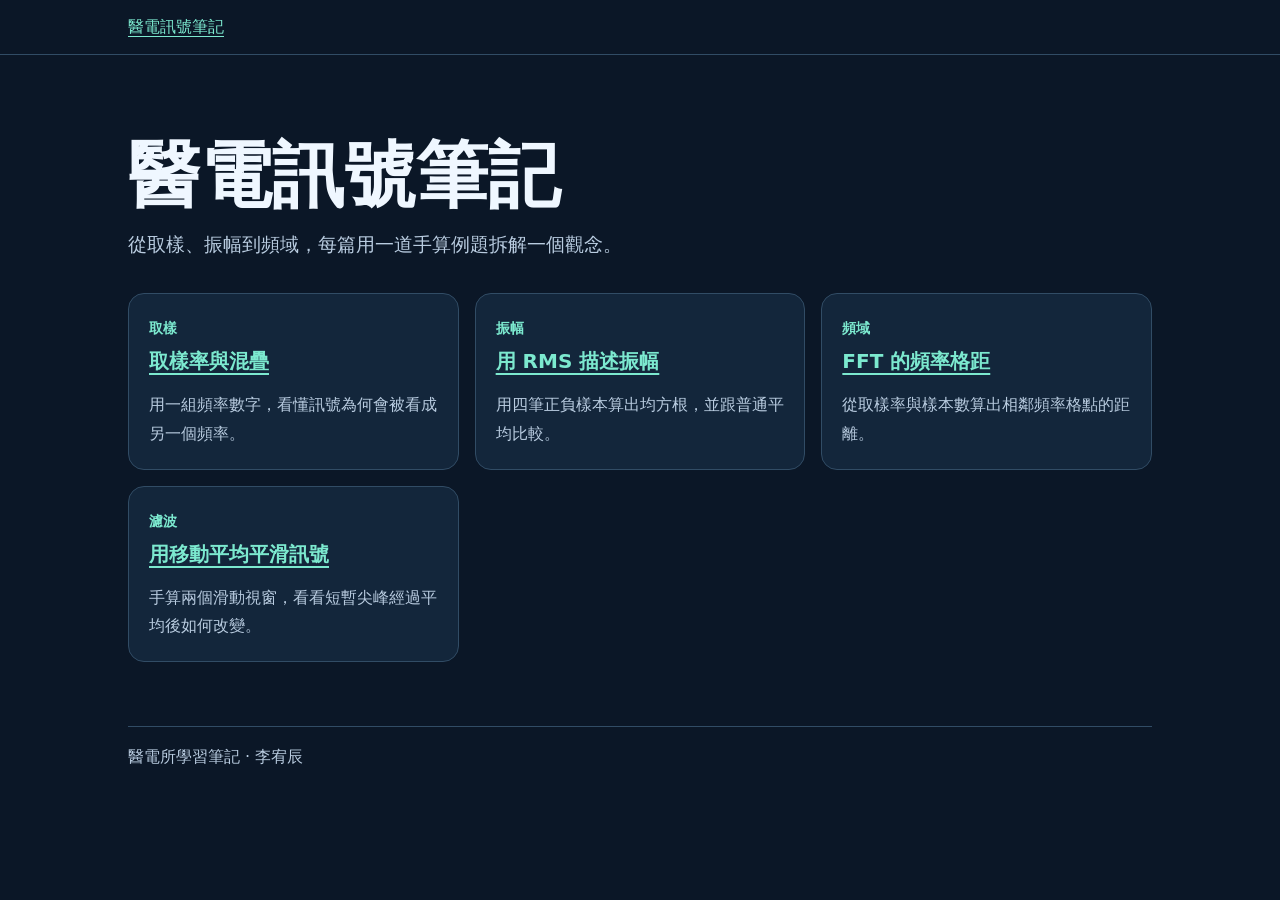
<file: docs/index.html>
<!doctype html>
<html lang="zh-Hant">
<head>
<meta charset="utf-8">
<meta name="viewport" content="width=device-width, initial-scale=1">
<title>首頁｜醫電訊號筆記</title>
<link rel="stylesheet" href="assets/site.css">
</head>
<body>
<header><div class="wrap"><a href="index.html">醫電訊號筆記</a></div></header>
<main class="wrap"><h1>醫電訊號筆記</h1><p class="lead">從取樣、振幅到頻域，每篇用一道手算例題拆解一個觀念。</p><ul class="cards"><li><span class="tag">取樣</span><h2><a href="sampling.html">取樣率與混疊</a></h2><p>用一組頻率數字，看懂訊號為何會被看成另一個頻率。</p></li><li><span class="tag">振幅</span><h2><a href="rms.html">用 RMS 描述振幅</a></h2><p>用四筆正負樣本算出均方根，並跟普通平均比較。</p></li><li><span class="tag">頻域</span><h2><a href="fft-bin-spacing.html">FFT 的頻率格距</a></h2><p>從取樣率與樣本數算出相鄰頻率格點的距離。</p></li><li><span class="tag">濾波</span><h2><a href="moving-average.html">用移動平均平滑訊號</a></h2><p>手算兩個滑動視窗，看看短暫尖峰經過平均後如何改變。</p></li></ul></main>
<footer class="wrap">醫電所學習筆記 · 李宥辰</footer>
</body>
</html>
</file>
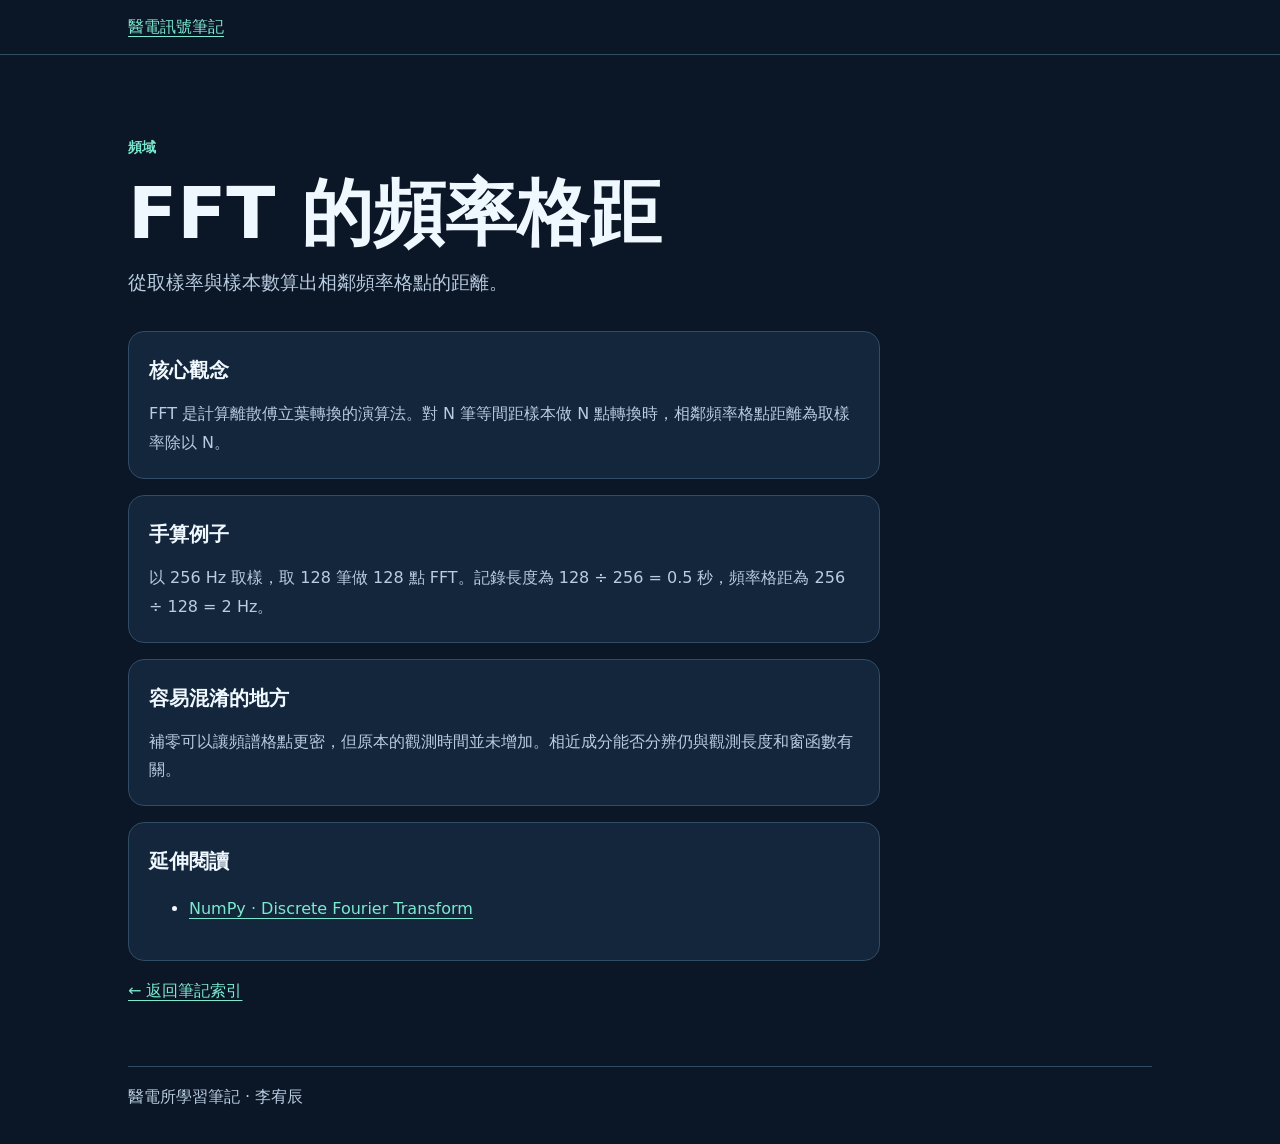
<file: docs/fft-bin-spacing.html>
<!doctype html>
<html lang="zh-Hant">
<head>
<meta charset="utf-8">
<meta name="viewport" content="width=device-width, initial-scale=1">
<title>FFT 的頻率格距｜醫電訊號筆記</title>
<link rel="stylesheet" href="assets/site.css">
</head>
<body>
<header><div class="wrap"><a href="index.html">醫電訊號筆記</a></div></header>
<main class="wrap"><article><p class="tag">頻域</p><h1>FFT 的頻率格距</h1><p class="lead">從取樣率與樣本數算出相鄰頻率格點的距離。</p><section><h2>核心觀念</h2><p>FFT 是計算離散傅立葉轉換的演算法。對 N 筆等間距樣本做 N 點轉換時，相鄰頻率格點距離為取樣率除以 N。</p></section><section><h2>手算例子</h2><p>以 256 Hz 取樣，取 128 筆做 128 點 FFT。記錄長度為 128 ÷ 256 = 0.5 秒，頻率格距為 256 ÷ 128 = 2 Hz。</p></section><section><h2>容易混淆的地方</h2><p>補零可以讓頻譜格點更密，但原本的觀測時間並未增加。相近成分能否分辨仍與觀測長度和窗函數有關。</p></section><section><h2>延伸閱讀</h2><ul><li><a href="https://numpy.org/doc/stable/reference/routines.fft.html">NumPy · Discrete Fourier Transform</a></li></ul></section></article><p><a href="index.html">← 返回筆記索引</a></p></main>
<footer class="wrap">醫電所學習筆記 · 李宥辰</footer>
</body>
</html>
</file>
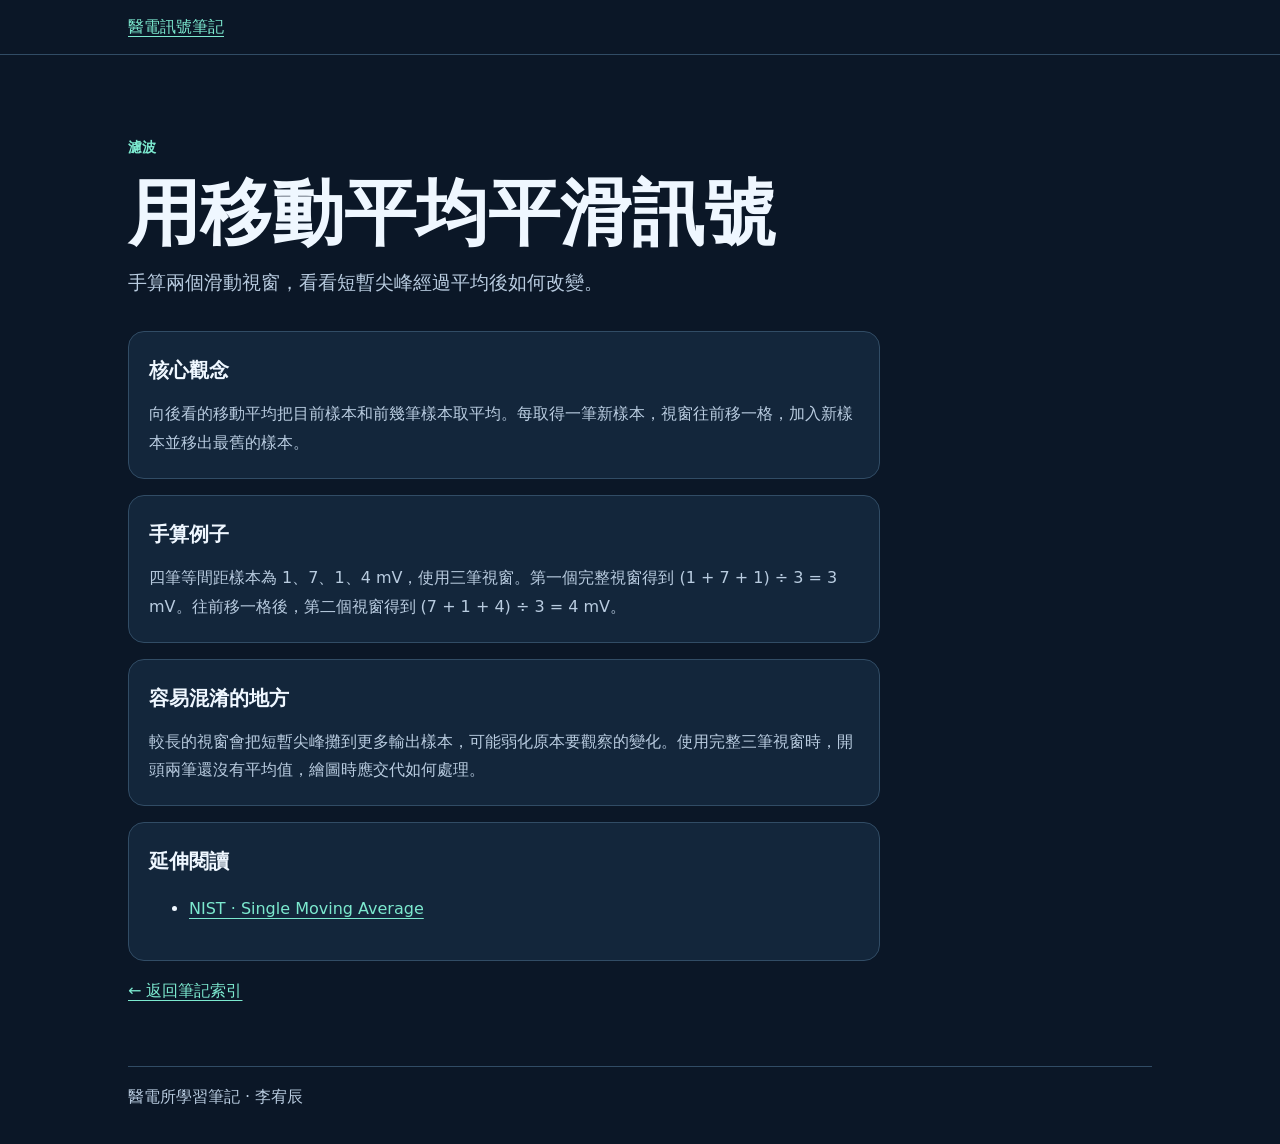
<file: docs/moving-average.html>
<!doctype html>
<html lang="zh-Hant">
<head>
<meta charset="utf-8">
<meta name="viewport" content="width=device-width, initial-scale=1">
<title>用移動平均平滑訊號｜醫電訊號筆記</title>
<link rel="stylesheet" href="assets/site.css">
</head>
<body>
<header><div class="wrap"><a href="index.html">醫電訊號筆記</a></div></header>
<main class="wrap"><article><p class="tag">濾波</p><h1>用移動平均平滑訊號</h1><p class="lead">手算兩個滑動視窗，看看短暫尖峰經過平均後如何改變。</p><section><h2>核心觀念</h2><p>向後看的移動平均把目前樣本和前幾筆樣本取平均。每取得一筆新樣本，視窗往前移一格，加入新樣本並移出最舊的樣本。</p></section><section><h2>手算例子</h2><p>四筆等間距樣本為 1、7、1、4 mV，使用三筆視窗。第一個完整視窗得到 (1 + 7 + 1) ÷ 3 = 3 mV。往前移一格後，第二個視窗得到 (7 + 1 + 4) ÷ 3 = 4 mV。</p></section><section><h2>容易混淆的地方</h2><p>較長的視窗會把短暫尖峰攤到更多輸出樣本，可能弱化原本要觀察的變化。使用完整三筆視窗時，開頭兩筆還沒有平均值，繪圖時應交代如何處理。</p></section><section><h2>延伸閱讀</h2><ul><li><a href="https://itl.nist.gov/div898/handbook/pmc/section4/pmc421.htm">NIST · Single Moving Average</a></li></ul></section></article><p><a href="index.html">← 返回筆記索引</a></p></main>
<footer class="wrap">醫電所學習筆記 · 李宥辰</footer>
</body>
</html>
</file>
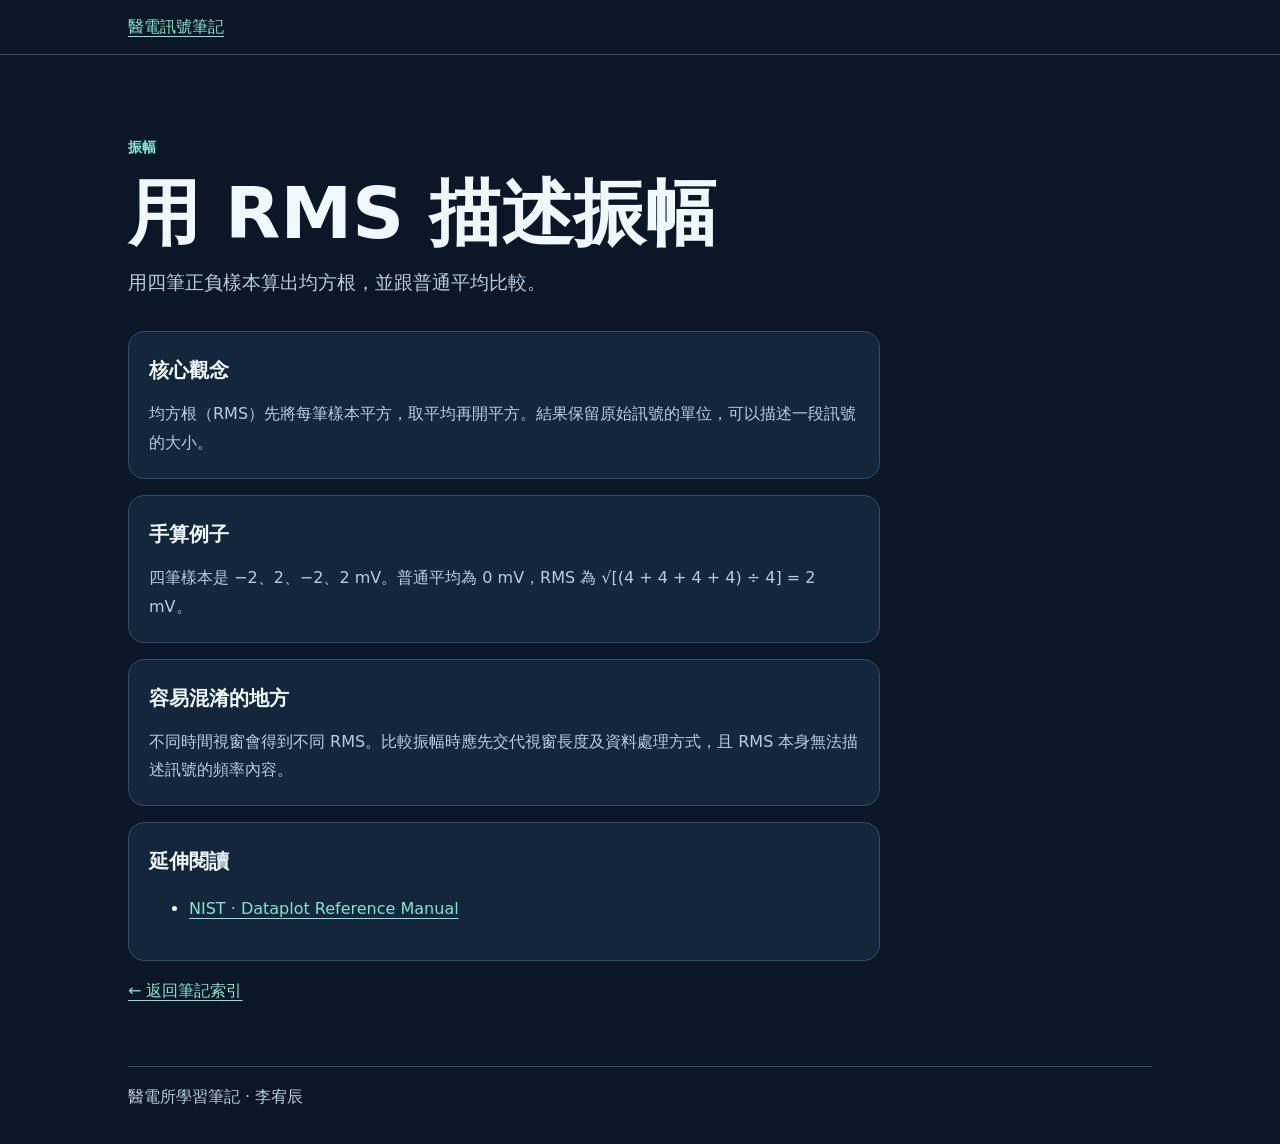
<file: docs/rms.html>
<!doctype html>
<html lang="zh-Hant">
<head>
<meta charset="utf-8">
<meta name="viewport" content="width=device-width, initial-scale=1">
<title>用 RMS 描述振幅｜醫電訊號筆記</title>
<link rel="stylesheet" href="assets/site.css">
</head>
<body>
<header><div class="wrap"><a href="index.html">醫電訊號筆記</a></div></header>
<main class="wrap"><article><p class="tag">振幅</p><h1>用 RMS 描述振幅</h1><p class="lead">用四筆正負樣本算出均方根，並跟普通平均比較。</p><section><h2>核心觀念</h2><p>均方根（RMS）先將每筆樣本平方，取平均再開平方。結果保留原始訊號的單位，可以描述一段訊號的大小。</p></section><section><h2>手算例子</h2><p>四筆樣本是 −2、2、−2、2 mV。普通平均為 0 mV，RMS 為 √[(4 + 4 + 4 + 4) ÷ 4] = 2 mV。</p></section><section><h2>容易混淆的地方</h2><p>不同時間視窗會得到不同 RMS。比較振幅時應先交代視窗長度及資料處理方式，且 RMS 本身無法描述訊號的頻率內容。</p></section><section><h2>延伸閱讀</h2><ul><li><a href="https://www.itl.nist.gov/div898/software/dataplot/refman2/homepage.htm">NIST · Dataplot Reference Manual</a></li></ul></section></article><p><a href="index.html">← 返回筆記索引</a></p></main>
<footer class="wrap">醫電所學習筆記 · 李宥辰</footer>
</body>
</html>
</file>
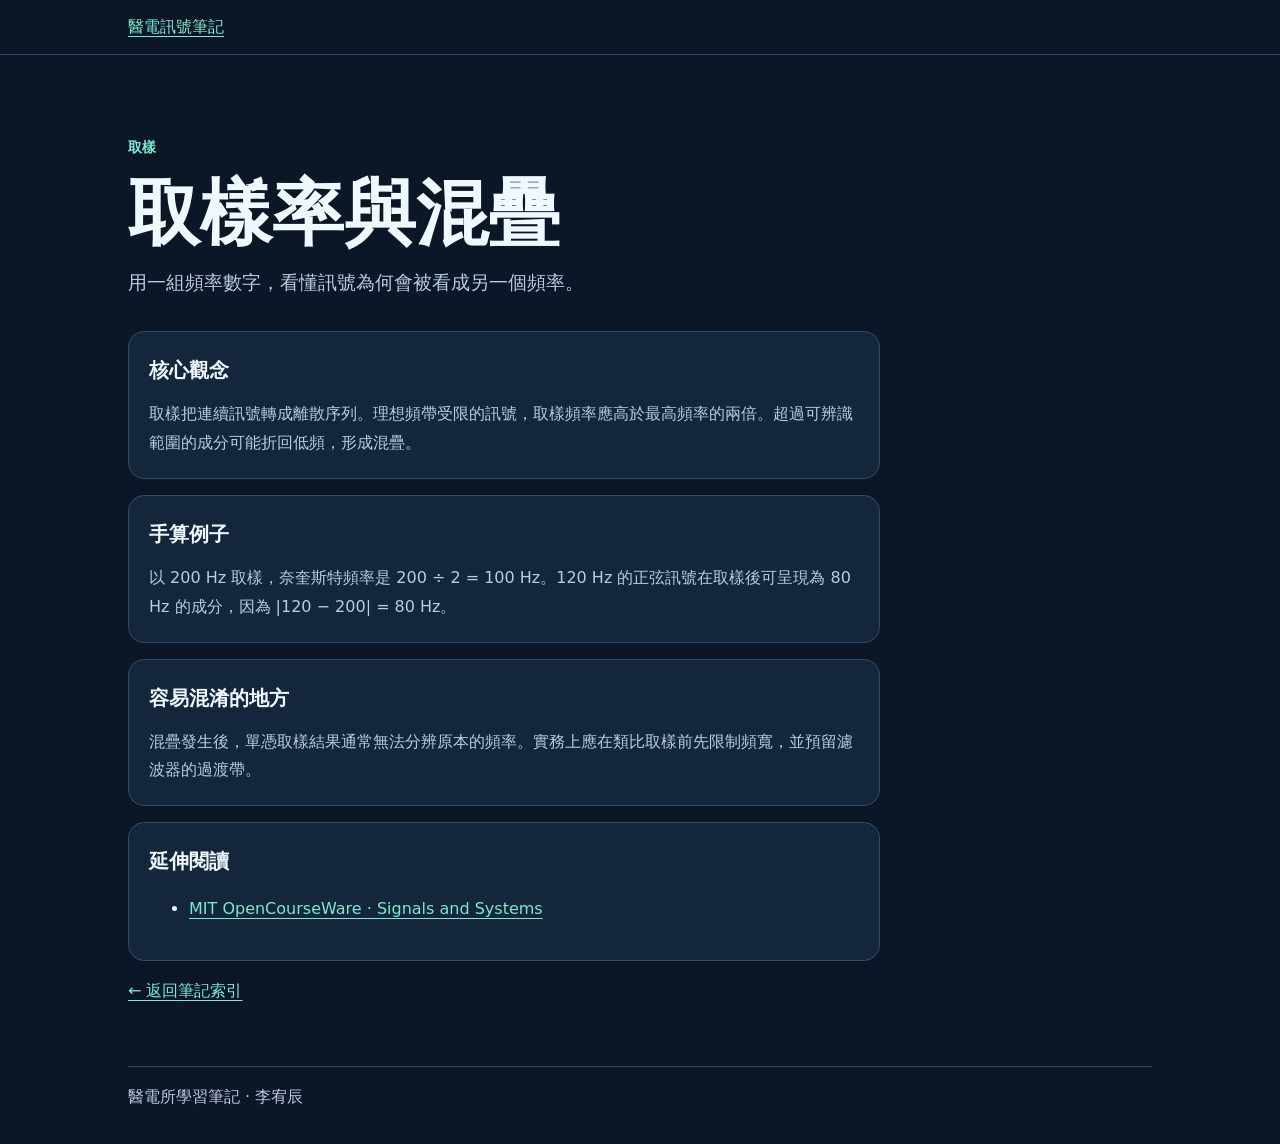
<file: docs/sampling.html>
<!doctype html>
<html lang="zh-Hant">
<head>
<meta charset="utf-8">
<meta name="viewport" content="width=device-width, initial-scale=1">
<title>取樣率與混疊｜醫電訊號筆記</title>
<link rel="stylesheet" href="assets/site.css">
</head>
<body>
<header><div class="wrap"><a href="index.html">醫電訊號筆記</a></div></header>
<main class="wrap"><article><p class="tag">取樣</p><h1>取樣率與混疊</h1><p class="lead">用一組頻率數字，看懂訊號為何會被看成另一個頻率。</p><section><h2>核心觀念</h2><p>取樣把連續訊號轉成離散序列。理想頻帶受限的訊號，取樣頻率應高於最高頻率的兩倍。超過可辨識範圍的成分可能折回低頻，形成混疊。</p></section><section><h2>手算例子</h2><p>以 200 Hz 取樣，奈奎斯特頻率是 200 ÷ 2 = 100 Hz。120 Hz 的正弦訊號在取樣後可呈現為 80 Hz 的成分，因為 |120 − 200| = 80 Hz。</p></section><section><h2>容易混淆的地方</h2><p>混疊發生後，單憑取樣結果通常無法分辨原本的頻率。實務上應在類比取樣前先限制頻寬，並預留濾波器的過渡帶。</p></section><section><h2>延伸閱讀</h2><ul><li><a href="https://ocw.mit.edu/courses/6-003-signals-and-systems-fall-2011/">MIT OpenCourseWare · Signals and Systems</a></li></ul></section></article><p><a href="index.html">← 返回筆記索引</a></p></main>
<footer class="wrap">醫電所學習筆記 · 李宥辰</footer>
</body>
</html>
</file>
<file: docs/assets/site.css>
:root{color-scheme:dark;--bg:#0b1727;--panel:#13263b;--ink:#eff7ff;--muted:#b9cce0;--accent:#7ce9cf;--border:#314c65}
*{box-sizing:border-box}
body{margin:0;font:1rem/1.8 system-ui,"Microsoft JhengHei",sans-serif;color:var(--ink);background:var(--bg)}
.wrap{width:min(100% - 2.5rem,64rem);margin-inline:auto}
header{padding:.8rem 0;border-bottom:1px solid var(--border)}
main{padding:clamp(2rem,7vw,5rem) 0 3rem}
h1,h2,p{margin:0 0 .75rem}
h1{font-size:clamp(2.2rem,6vw,4.5rem);line-height:1.12}
h2{font-size:1.25rem}
.lead{color:var(--muted);font-size:1.16rem;margin-bottom:2rem}
.tag{color:var(--accent);font-size:.9rem;font-weight:700}
a{color:var(--accent);text-underline-offset:.25em}
a:focus-visible{outline:3px solid var(--accent);outline-offset:4px}
.cards{display:grid;grid-template-columns:repeat(auto-fit,minmax(min(100%,17rem),1fr));gap:1rem;list-style:none;padding:0}
.cards li,section{padding:1.25rem;background:var(--panel);border:1px solid var(--border);border-radius:1rem}
.cards p,section p{margin-bottom:0;color:var(--muted)}
article{max-width:47rem}
section{margin-bottom:1rem}
footer{border-top:1px solid var(--border);padding:1rem 0 2rem;color:var(--muted)}
</file>
